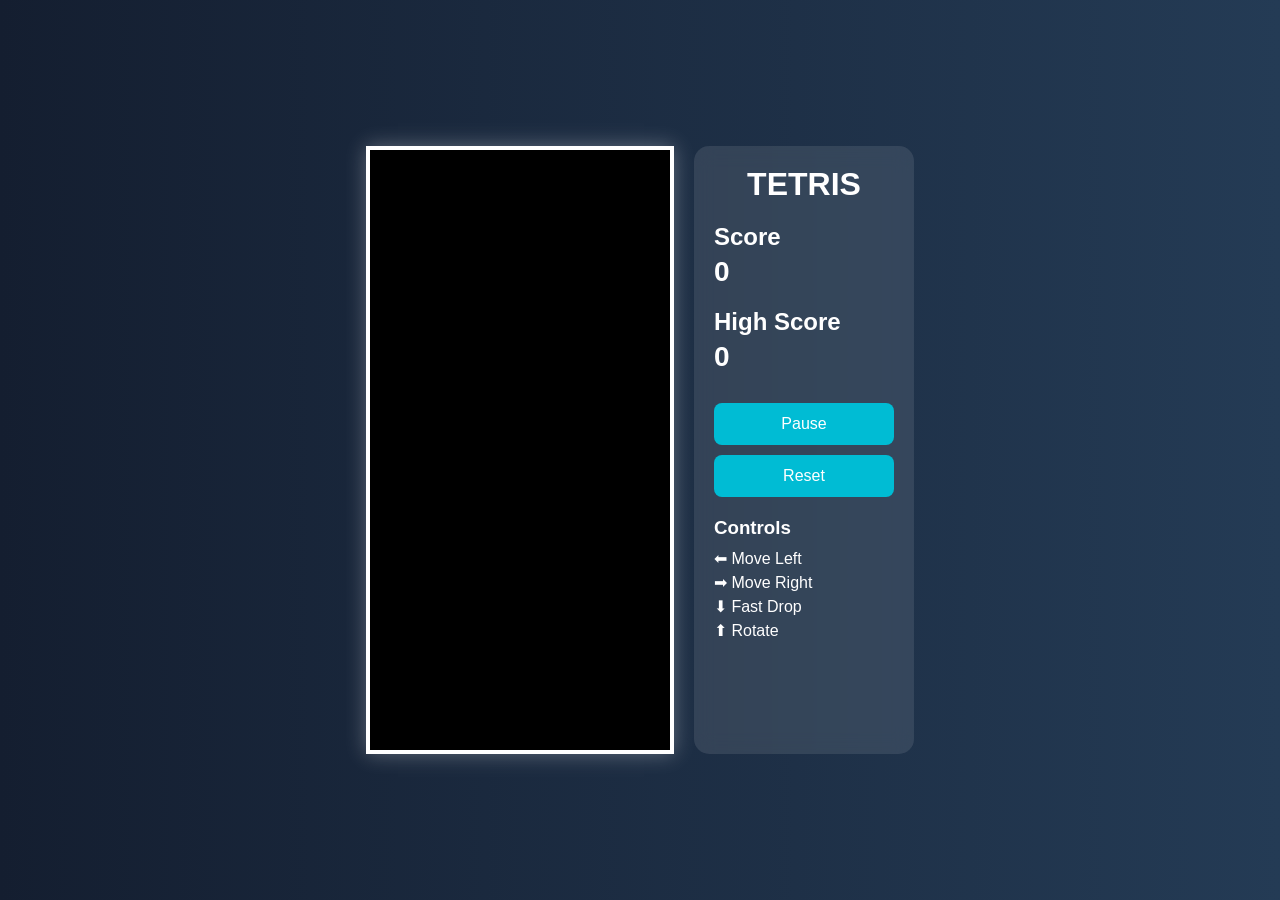
<file: index.htm>
<!DOCTYPE html>
<html lang="en">
<head>
  <meta charset="UTF-8" />
  <meta name="viewport" content="width=device-width, initial-scale=1.0"/>
  <title>Tetris Game</title>
  <link rel="stylesheet" href="style.css">
</head>
<body>

  <div class="game-container">

    <canvas id="board" width="300" height="600"></canvas>

    <div class="sidebar">

      <h1>TETRIS</h1>

      <div class="score-box">
        <h2>Score</h2>
        <p id="score">0</p>
      </div>

      <div class="score-box">
        <h2>High Score</h2>
        <p id="highScore">0</p>
      </div>

      <button id="pauseBtn">Pause</button>
      <button id="resetBtn">Reset</button>

      <div class="controls">
        <h3>Controls</h3>
        <p>⬅ Move Left</p>
        <p>➡ Move Right</p>
        <p>⬇ Fast Drop</p>
        <p>⬆ Rotate</p>
      </div>

    </div>

  </div>

  <script src="script.js"></script>

</body>
</html>
</file>
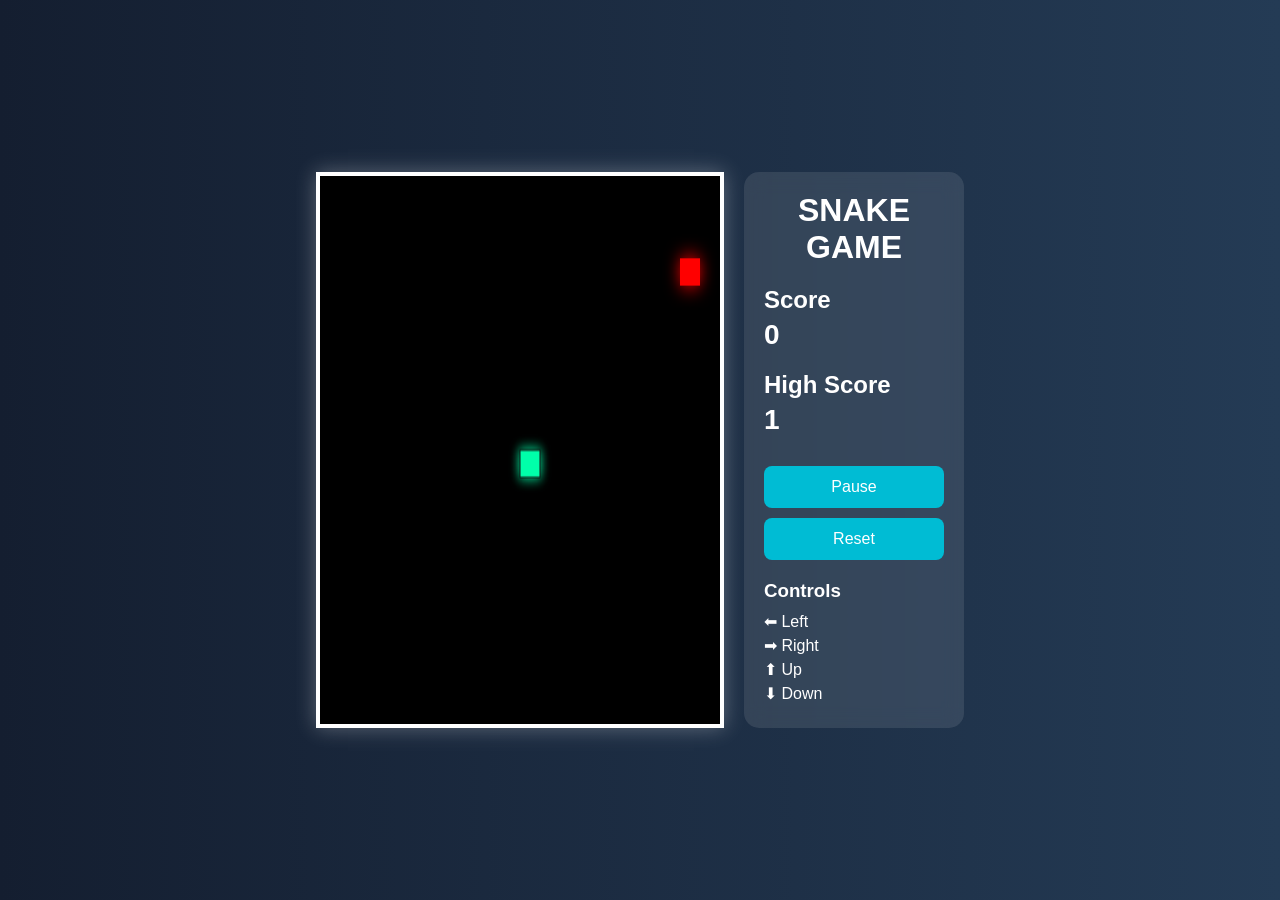
<file: index.html>
<!DOCTYPE html>
<html lang="en">
<head>
  <meta charset="UTF-8">
  <meta name="viewport" content="width=device-width, initial-scale=1.0">
  <title>Snake Game</title>

  <link rel="stylesheet" href="style.css">
</head>
<body>

  <div class="game-container">

    <canvas id="gameBoard" width="400" height="400"></canvas>

    <div class="sidebar">

      <h1>SNAKE GAME</h1>

      <div class="score-box">
        <h2>Score</h2>
        <p id="score">0</p>
      </div>

      <div class="score-box">
        <h2>High Score</h2>
        <p id="highScore">0</p>
      </div>

      <button id="pauseBtn">Pause</button>
      <button id="resetBtn">Reset</button>

      <div class="controls">
        <h3>Controls</h3>

        <p>⬅ Left</p>
        <p>➡ Right</p>
        <p>⬆ Up</p>
        <p>⬇ Down</p>
      </div>

    </div>

  </div>

  <script src="script.js"></script>

</body>
</html>
</file>
<file: style.css>
* {
  margin: 0;
  padding: 0;
  box-sizing: border-box;
}

body {
  height: 100vh;
  background: linear-gradient(to right, #141e30, #243b55);

  display: flex;
  justify-content: center;
  align-items: center;

  font-family: Arial, sans-serif;
  color: white;
}

.game-container {
  display: flex;
  gap: 20px;
}

canvas {
  background: black;
  border: 4px solid white;
  box-shadow: 0 0 20px rgba(255,255,255,0.3);
}

.sidebar {
  width: 220px;
  background: rgba(255,255,255,0.1);

  padding: 20px;
  border-radius: 15px;

  backdrop-filter: blur(10px);
}

.sidebar h1 {
  text-align: center;
  margin-bottom: 20px;
}

.score-box {
  margin-bottom: 20px;
}

.score-box h2 {
  margin-bottom: 5px;
}

.score-box p {
  font-size: 28px;
  font-weight: bold;
}

button {
  width: 100%;
  padding: 12px;

  margin-top: 10px;

  border: none;
  border-radius: 8px;

  background: #00bcd4;

  color: white;
  font-size: 16px;

  cursor: pointer;

  transition: 0.3s;
}

button:hover {
  background: #0097a7;
}

.controls {
  margin-top: 20px;
}

.controls h3 {
  margin-bottom: 10px;
}

.controls p {
  margin-bottom: 5px;
}
</file>
